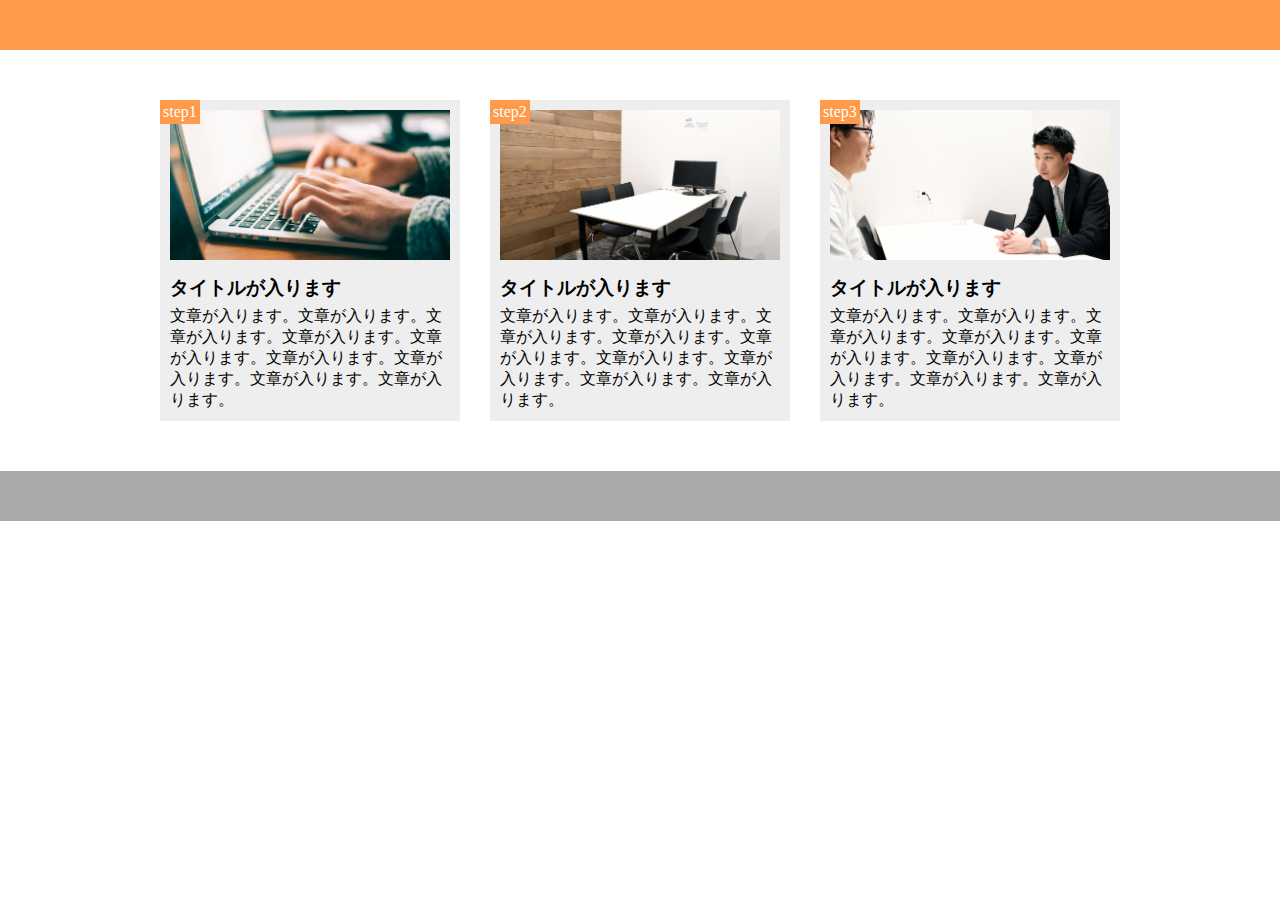
<file: 演習問題/1-10_exercise/index.html>
<!DOCTYPE html>
<html lang="ja">

<head>
  <meta charset="UTF-8" />
  <meta name="viewport" content="width=device-width">
  <title>10章　課題</title>
  <link rel="stylesheet" href="style.css" />
</head>

<body>
  <header></header>
  <main>
    
      <div class="step-box">
        <div class="step-img1"></div>
        <span class="step-num">step1</span>
        <h3 class="title">タイトルが入ります</h3>
        <p class="text">
          文章が入ります。文章が入ります。文章が入ります。文章が入ります。文章が入ります。文章が入ります。文章が入ります。文章が入ります。文章が入ります。
        </p>
      </div>

      <div class="step-box">
        <div class="step-img2"></div>
        <span class="step-num">step2</span>
        <h3 class="title">タイトルが入ります</h3>
        <p class="text">
          文章が入ります。文章が入ります。文章が入ります。文章が入ります。文章が入ります。文章が入ります。文章が入ります。文章が入ります。文章が入ります。
        </p>
      </div>

      <div class="step-box">
        <div class="step-img3"></div>
        <span class="step-num">step3</span>
        <h3 class="title">タイトルが入ります</h3>
        <p class="text">
          文章が入ります。文章が入ります。文章が入ります。文章が入ります。文章が入ります。文章が入ります。文章が入ります。文章が入ります。文章が入ります。
        </p>
      </div>
  </main>
  <footer></footer>
</body>

</html>
</file>
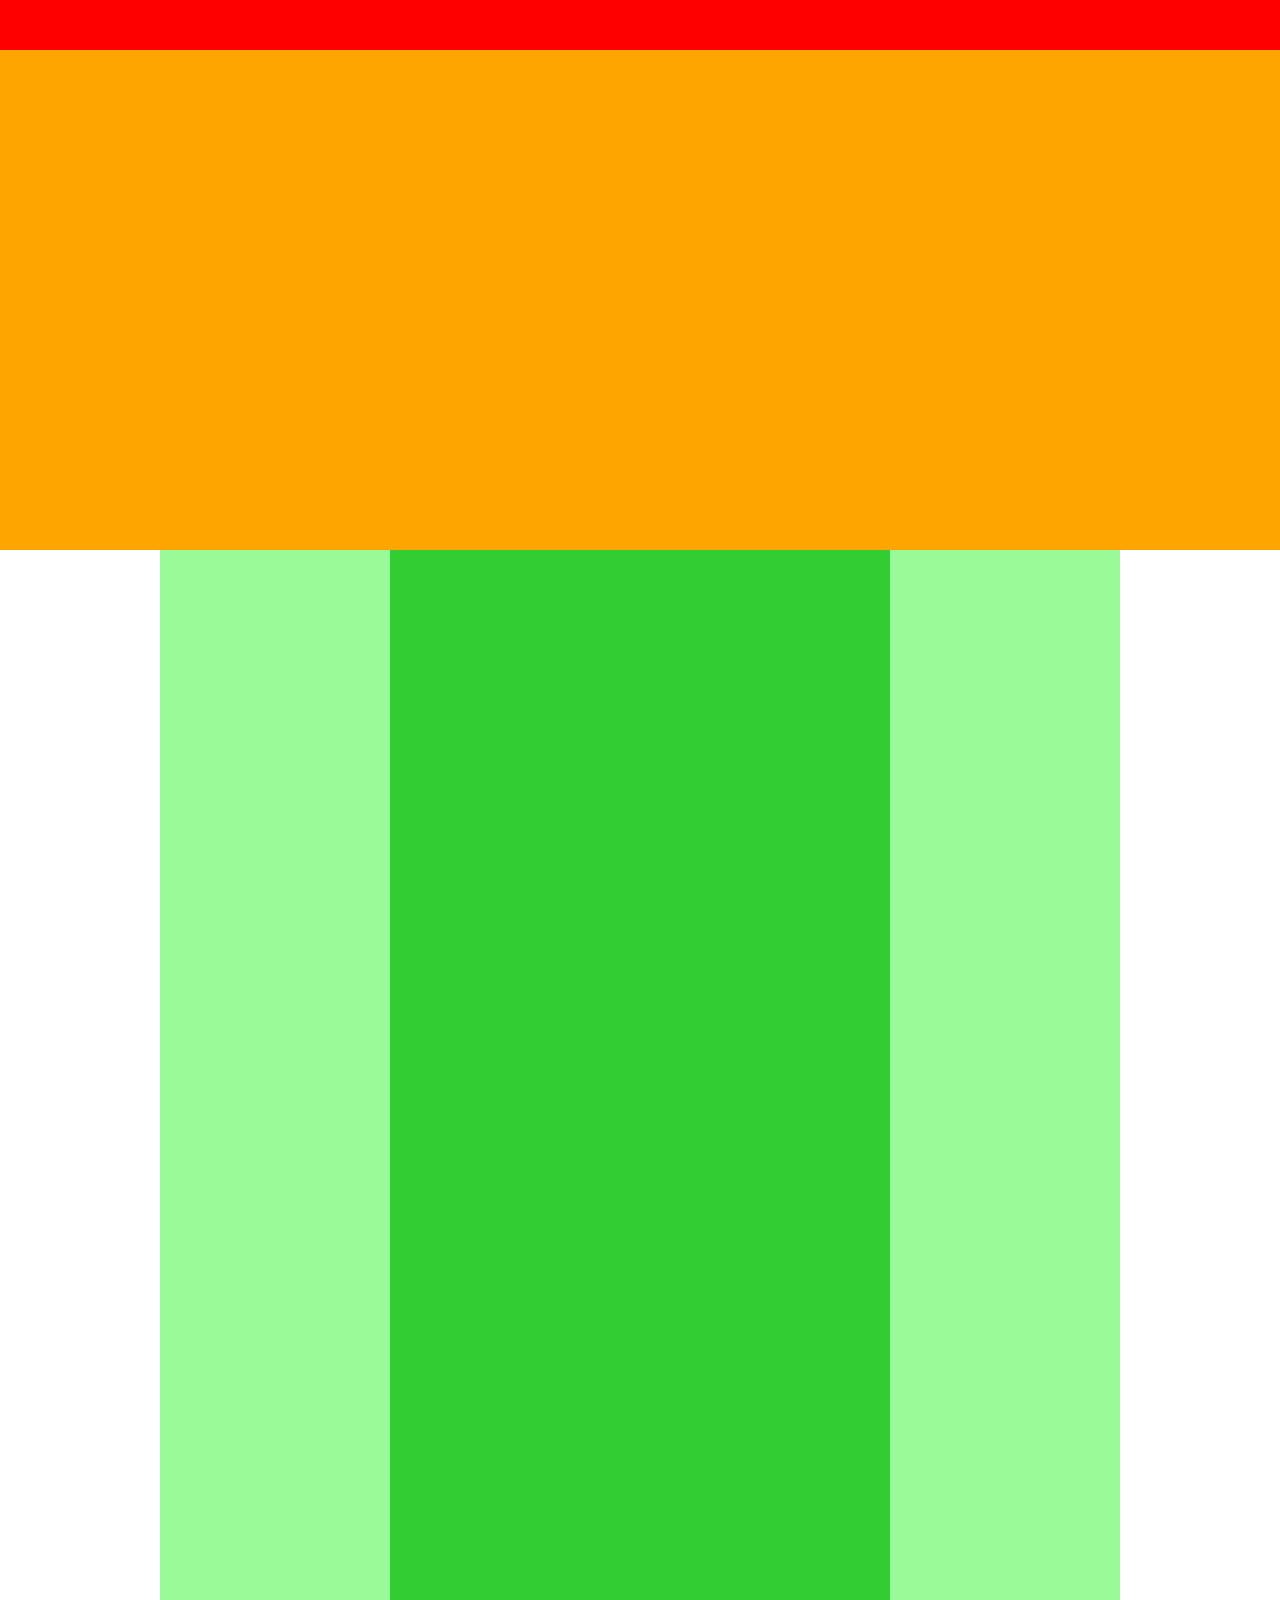
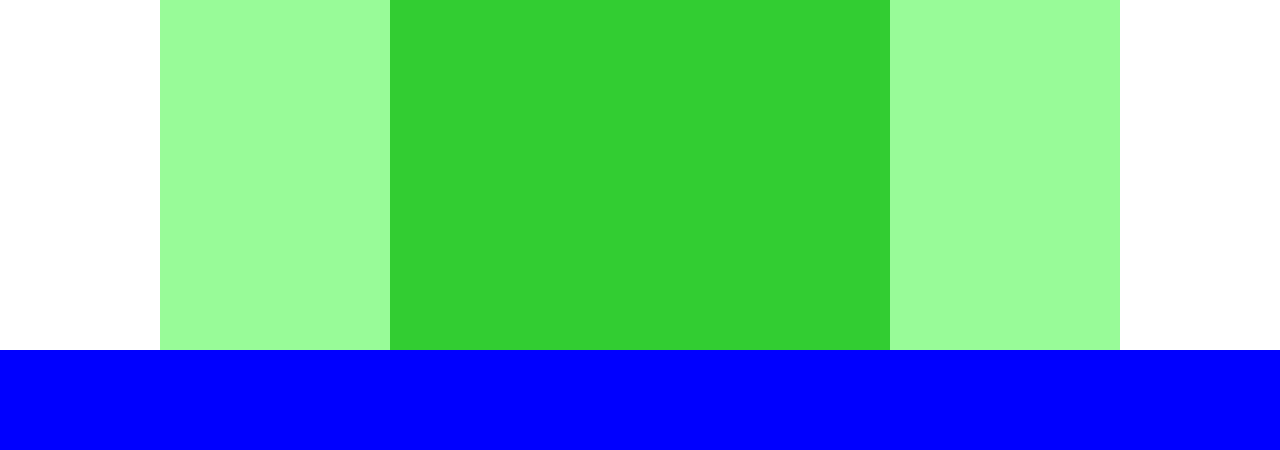
<file: 演習問題/1-4_exercise/index.html>
<!DOCTYPE html>
<html lang="ja">
  <head>
    <meta charset="UTF-8" />
    <title>4章演習</title>
    <link rel="stylesheet" href="style.css" />
  </head>
  <body>
    <div class="header"></div>

    <div class="main-visual"></div>

    <div class="main">
      <div class="sidebar-left"></div>
      <div class="blog"></div>
      <div class="sidebar-right"></div>
    </div>

    <div class="footer"></div>
  </body>
</html>
</file>
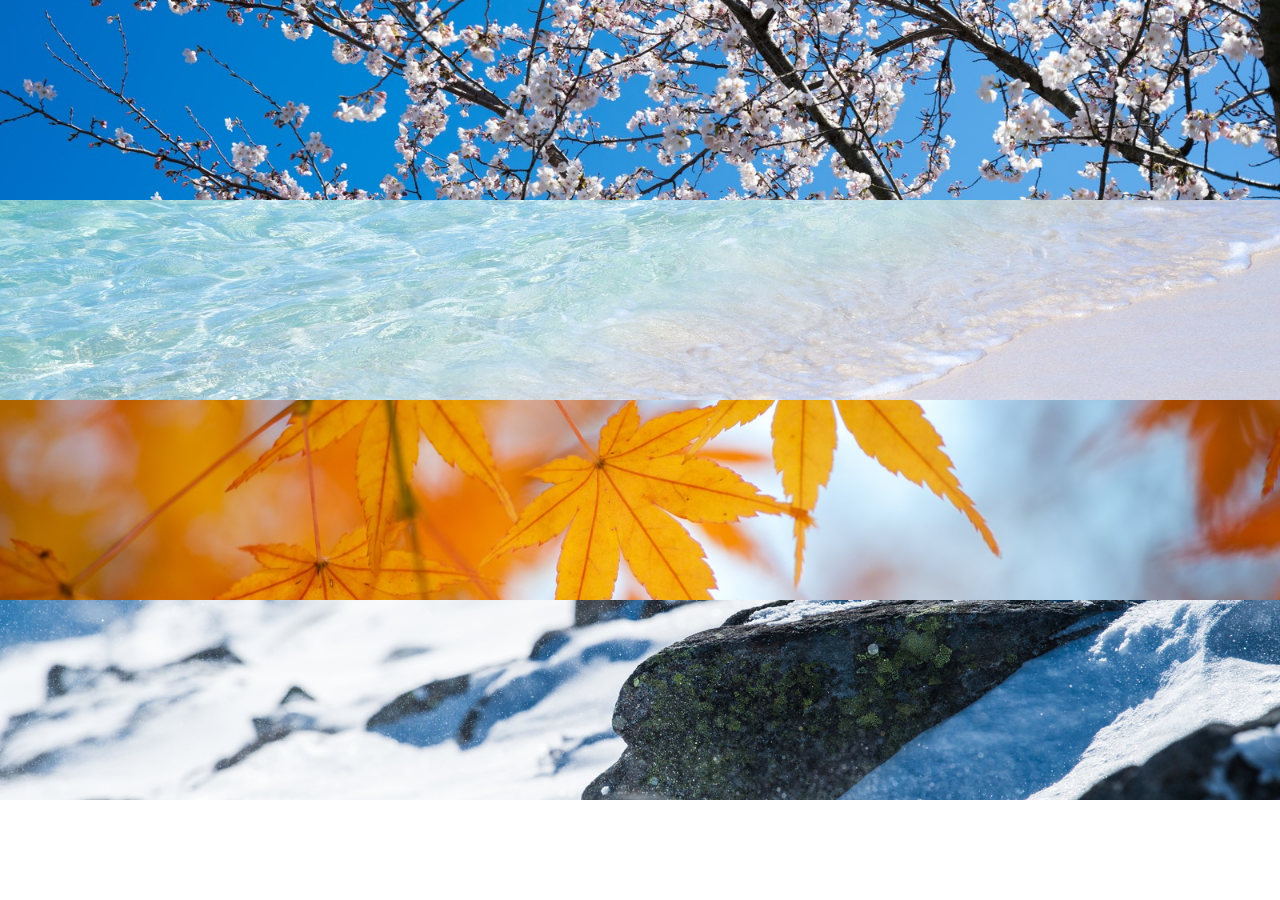
<file: 演習問題/1-6_exercise/index.html>
<!DOCTYPE html>
<html lang="ja">
  <head>
    <meta charset="UTF-8" />
    <title>6章演習</title>
    <link rel="stylesheet" href="style.css" />
  </head>
  <body>
    <div class="box1"></div>

    <div class="box2"></div>

    <div class="box3"></div>

    <div class="box4"></div>
  </body>
</html>
</file>
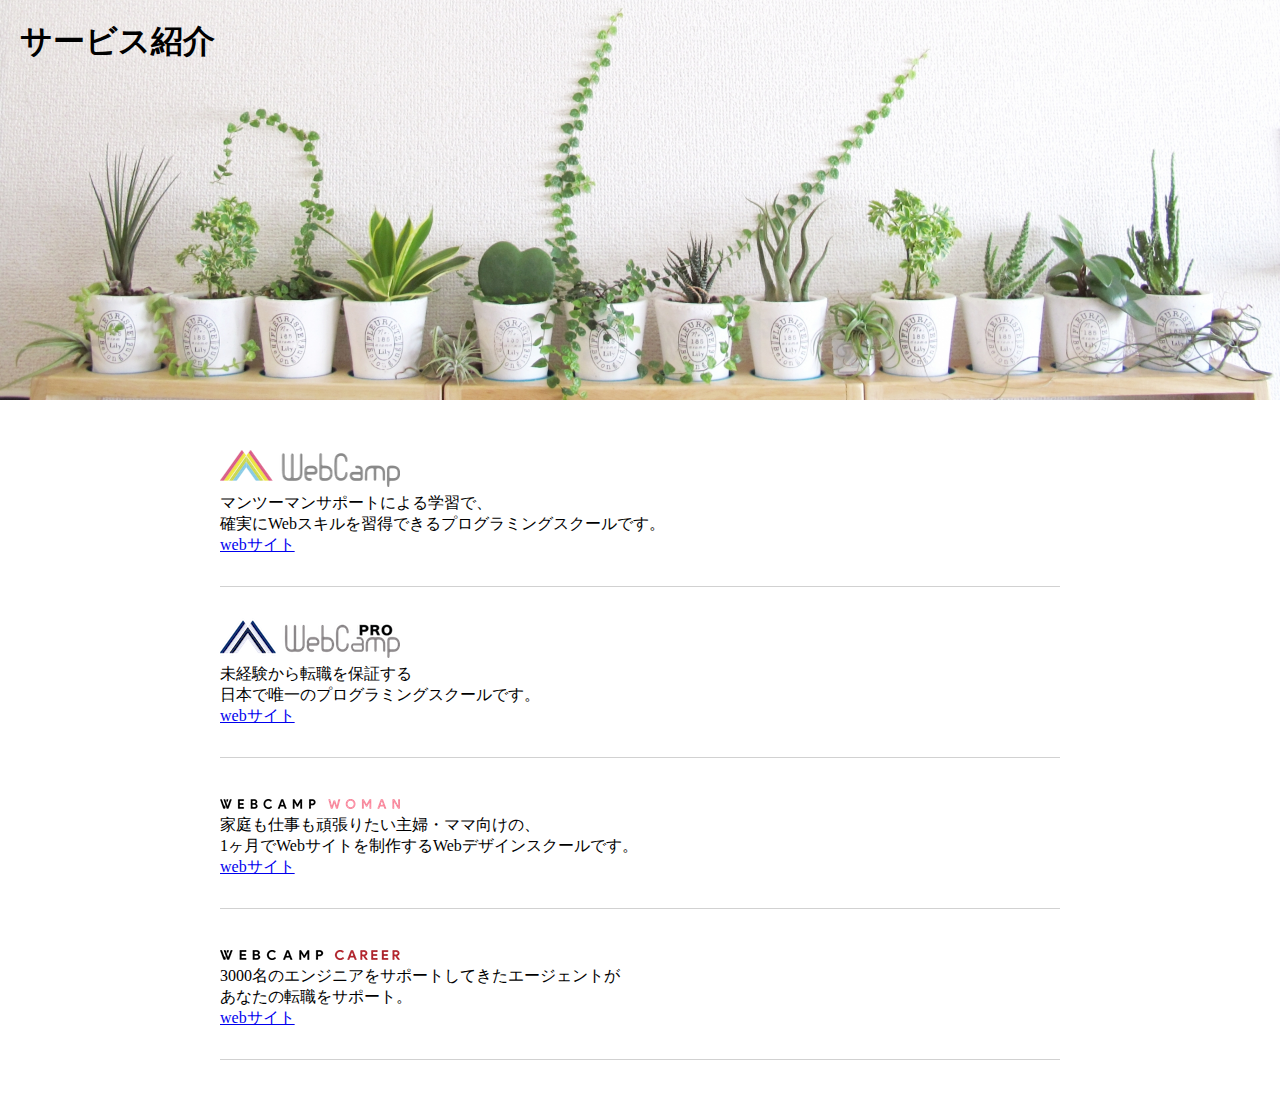
<file: 演習問題/1-7_exercise/index.html>
<!DOCTYPE html>
<html lang="ja">
  <head>
    <meta charset="UTF-8" />
    <title>7章演習</title>
    <link rel="stylesheet" href="style.css" />
  </head>
  <body>
    <section class="main-visual">
      <h1 class="headline">サービス紹介</h1>
    </section>
    <main>
      <section class="service1">
        <h2><img src="img/wc-logo.png" alt="ロゴ" /></h2>
        <p>
          マンツーマンサポートによる学習で、<br />確実にWebスキルを習得できるプログラミングスクールです。
        </p>
        <a href="https://web-camp.io/">webサイト</a>
      </section>

      <section class="service2">
        <h2><img src="img/wcp-logo.png" alt="ロゴ" /></h2>
        <p>
          未経験から転職を保証する<br />日本で唯一のプログラミングスクールです。
        </p>
        <a href="http://web-camp.io/pro/">webサイト</a>
      </section>

      <section class="service3">
        <h2><img src="img/wcw-logo.png" alt="ロゴ" /></h2>
        <p>
          家庭も仕事も頑張りたい主婦・ママ向けの、<br />1ヶ月でWebサイトを制作するWebデザインスクールです。
        </p>
        <a href="http://web-camp.io/woman/">webサイト</a>
      </section>

      <section class="service4">
        <h2><img src="img/wcc-logo.png" alt="ロゴ" /></h2>
        <p>
          3000名のエンジニアをサポートしてきたエージェントが<br />あなたの転職をサポート。
        </p>
        <a href="http://web-camp.io/career/">webサイト</a>
      </section>
    </main>
  </body>
</html>
</file>
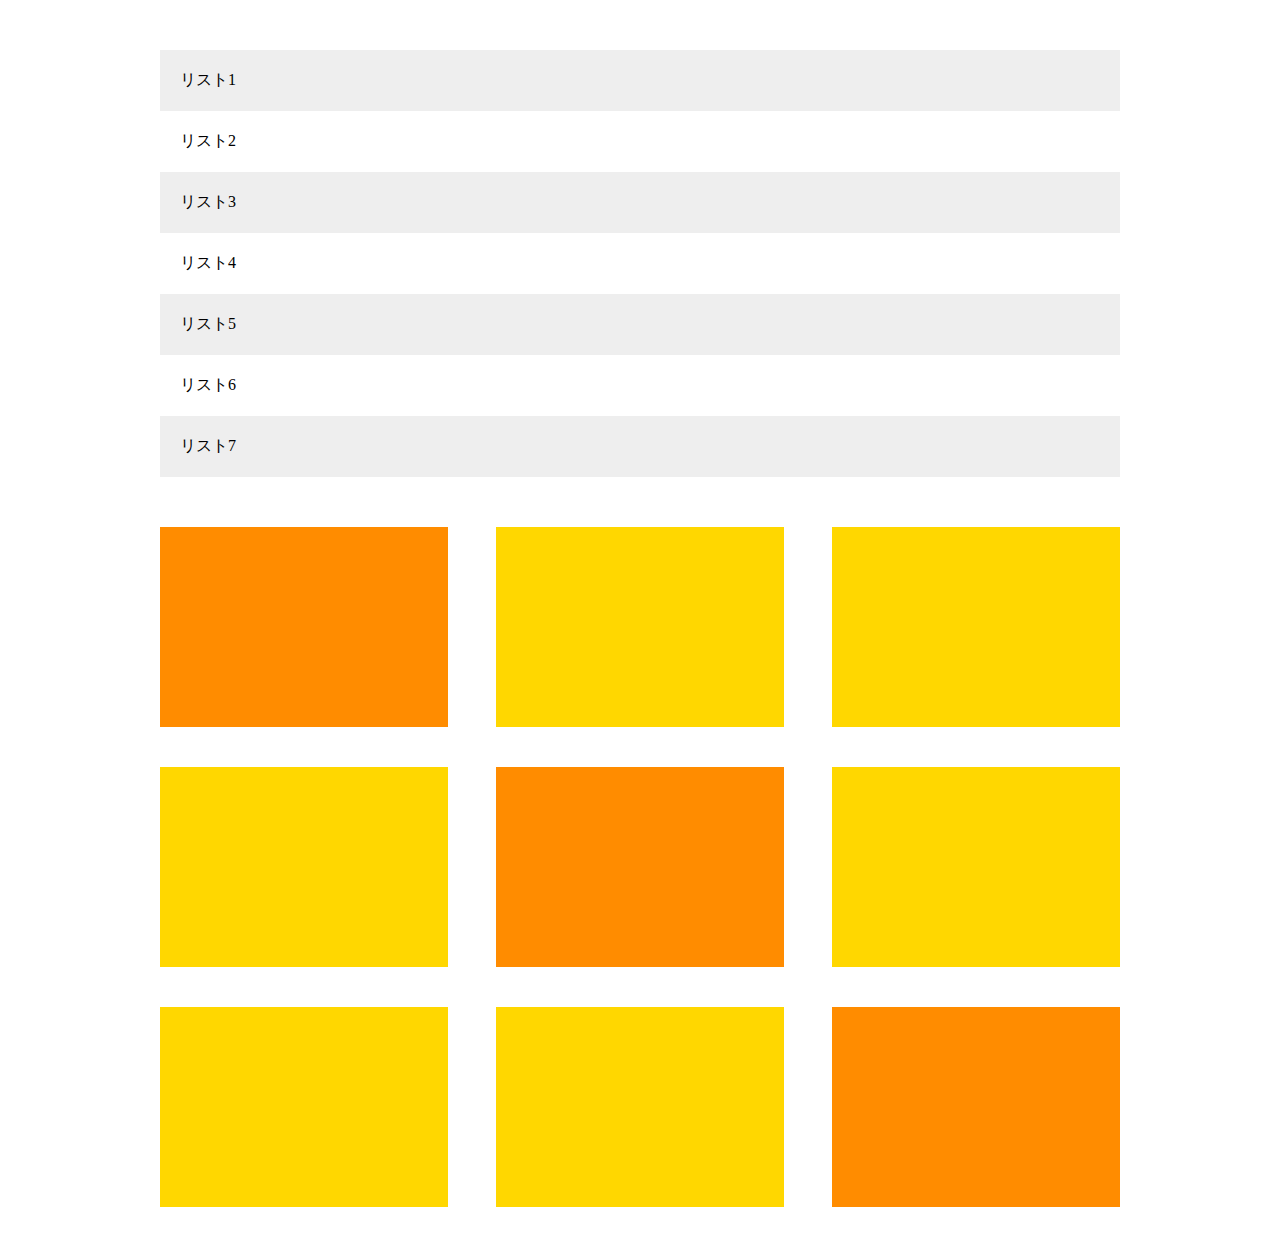
<file: 演習問題/1-8_exercise/index.html>
<!DOCTYPE html>
<html lang="ja">
  <head>
    <meta charset="UTF-8" />
    <title>8章演習</title>
    <link rel="stylesheet" href="style.css" />
  </head>
  <body>
    <main>
      <ul class="item-list">
        <li class="item">リスト1</li>
        <li class="item">リスト2</li>
        <li class="item">リスト3</li>
        <li class="item">リスト4</li>
        <li class="item">リスト5</li>
        <li class="item">リスト6</li>
        <li class="item">リスト7</li>
      </ul>

      <div class="box-list">
        <div class="box"></div>
        <div class="box"></div>
        <div class="box"></div>
        <div class="box"></div>
        <div class="box"></div>
        <div class="box"></div>
        <div class="box"></div>
        <div class="box"></div>
        <div class="box"></div>
      </div>
    </main>
  </body>
</html>
</file>
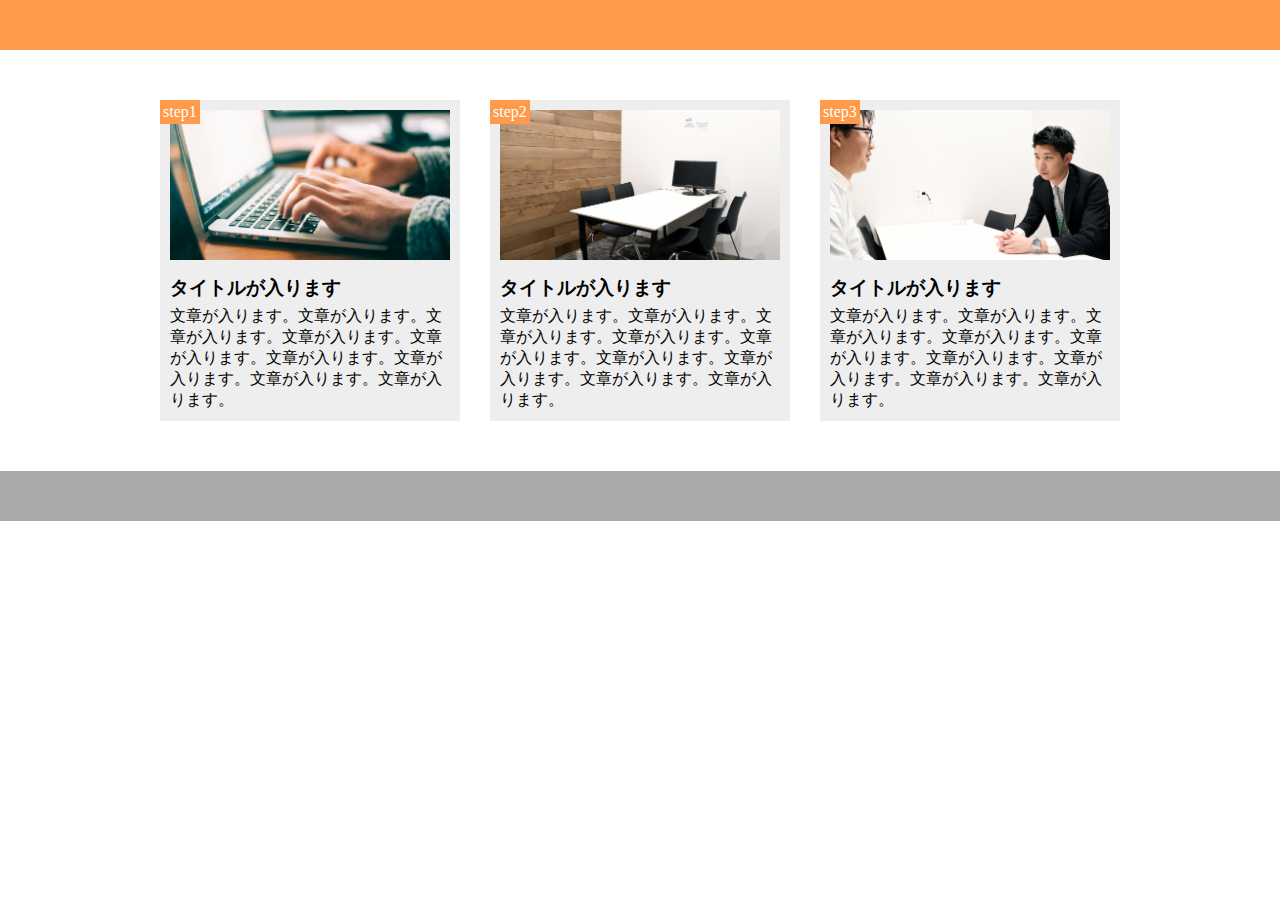
<file: 演習問題/1-9_exercise/index.html>
<!DOCTYPE html>
<html lang="ja">
  <head>
    <meta charset="UTF-8" />
    <title>9章演習</title>
    <link rel="stylesheet" href="style.css" />
  </head>
  <body>
    <header></header>
    <main>
      <div class="step-box">
        <div class="step-img1"></div>
        <span class="step-num">step1</span>
        <h3 class="title">タイトルが入ります</h3>
        <p class="text">
          文章が入ります。文章が入ります。文章が入ります。文章が入ります。文章が入ります。文章が入ります。文章が入ります。文章が入ります。文章が入ります。
        </p>
      </div>

      <div class="step-box">
        <div class="step-img2"></div>
        <span class="step-num">step2</span>
        <h3 class="title">タイトルが入ります</h3>
        <p class="text">
          文章が入ります。文章が入ります。文章が入ります。文章が入ります。文章が入ります。文章が入ります。文章が入ります。文章が入ります。文章が入ります。
        </p>
      </div>

      <div class="step-box">
        <div class="step-img3"></div>
        <span class="step-num">step3</span>
        <h3 class="title">タイトルが入ります</h3>
        <p class="text">
          文章が入ります。文章が入ります。文章が入ります。文章が入ります。文章が入ります。文章が入ります。文章が入ります。文章が入ります。文章が入ります。
        </p>
      </div>
    </main>
    <footer></footer>
  </body>
</html>
</file>
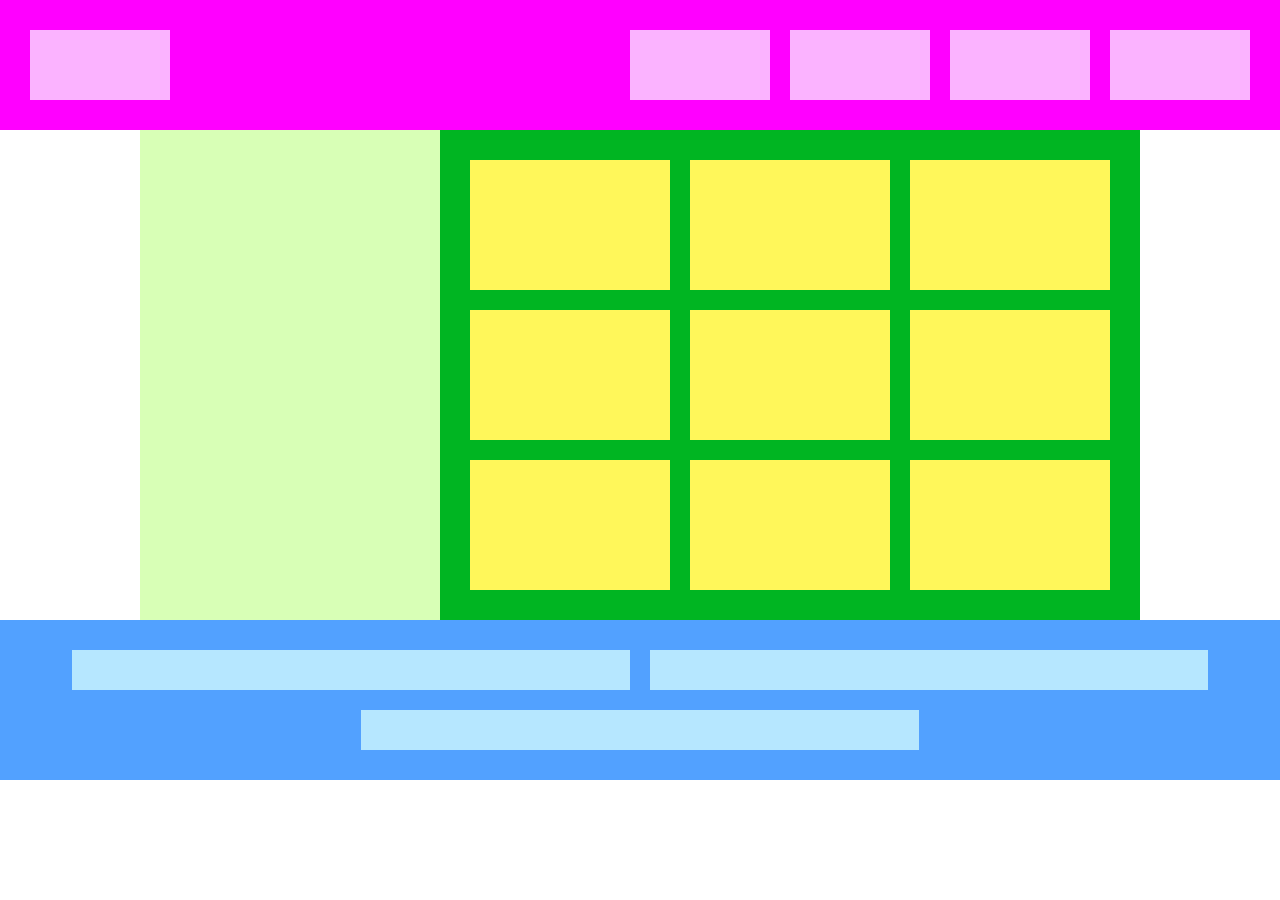
<file: 演習問題/1-X_exercise/index.html>
<!DOCTYPE html>
<html lang="ja">
  <head>
    <meta charset="utf8" />
    <title>X章演習</title>
    <link rel="stylesheet" href="style.css" />
  </head>
  <body>
    <!-- header用のdiv -->
    <div class="header">
      <div></div>
      <div></div>
      <div></div>
      <div></div>
      <div></div>
    </div>

    <!-- main用のdiv -->
    <div class="main">
      <div class="sidebar"></div>
      <div class="content">
        <div></div>
        <div></div>
        <div></div>
        <div></div>
        <div></div>
        <div></div>
        <div></div>
        <div></div>
        <div></div>
      </div>
    </div>

    <!-- footer用のdiv -->
    <div class="footer">
      <div></div>
      <div></div>
      <div></div>
    </div>
  </body>
</html>
</file>
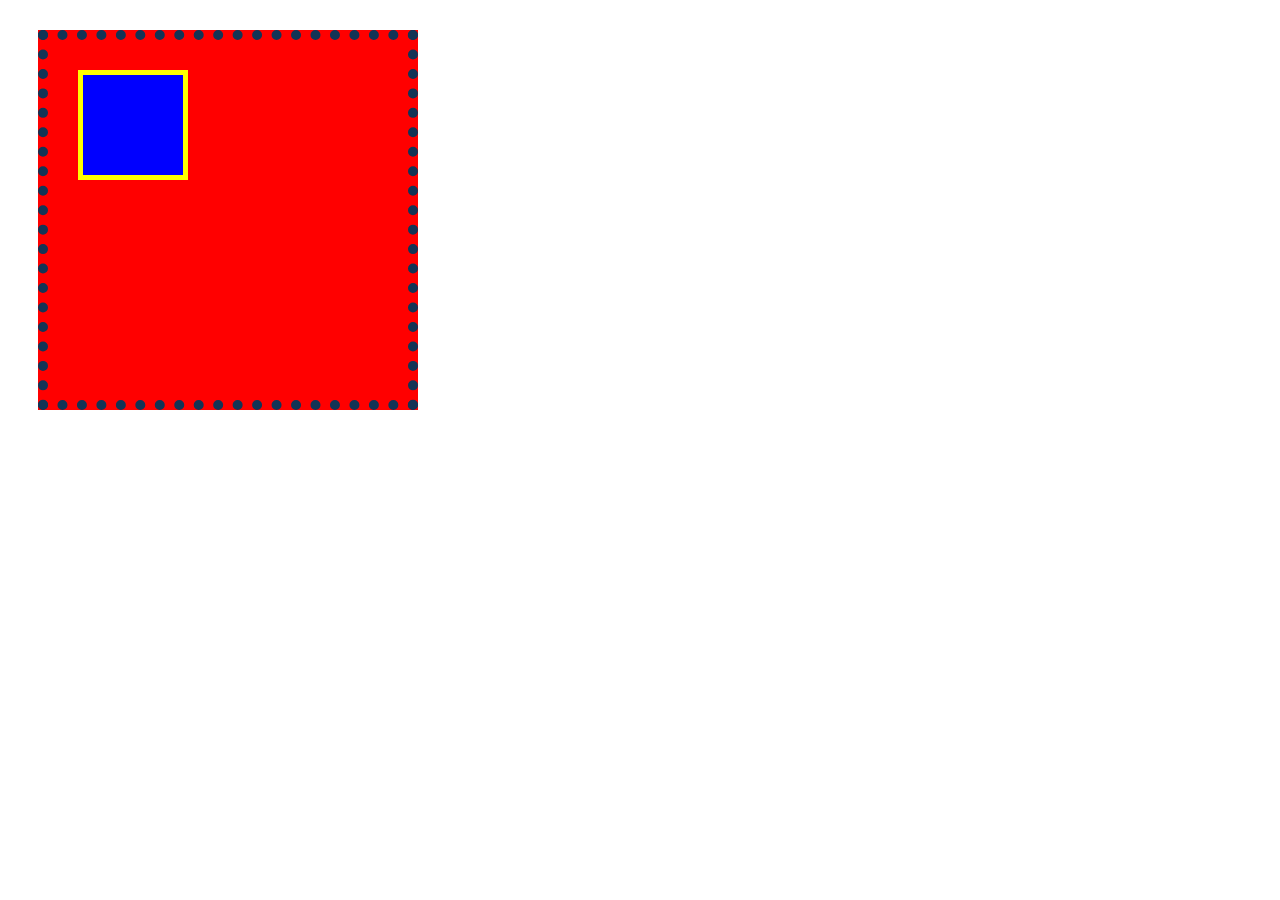
<file: box/box.html>
<!DOCTYPE html>
<html lang="ja">
  <head>
    <meta charset="UTF-8" />
    <link rel="stylesheet" href="box.css" />
    <title>BOX</title>
  </head>

  <body>
    <div class="box1">
      <div class="box2"></div>
    </div>
  </body>
</html>
</file>
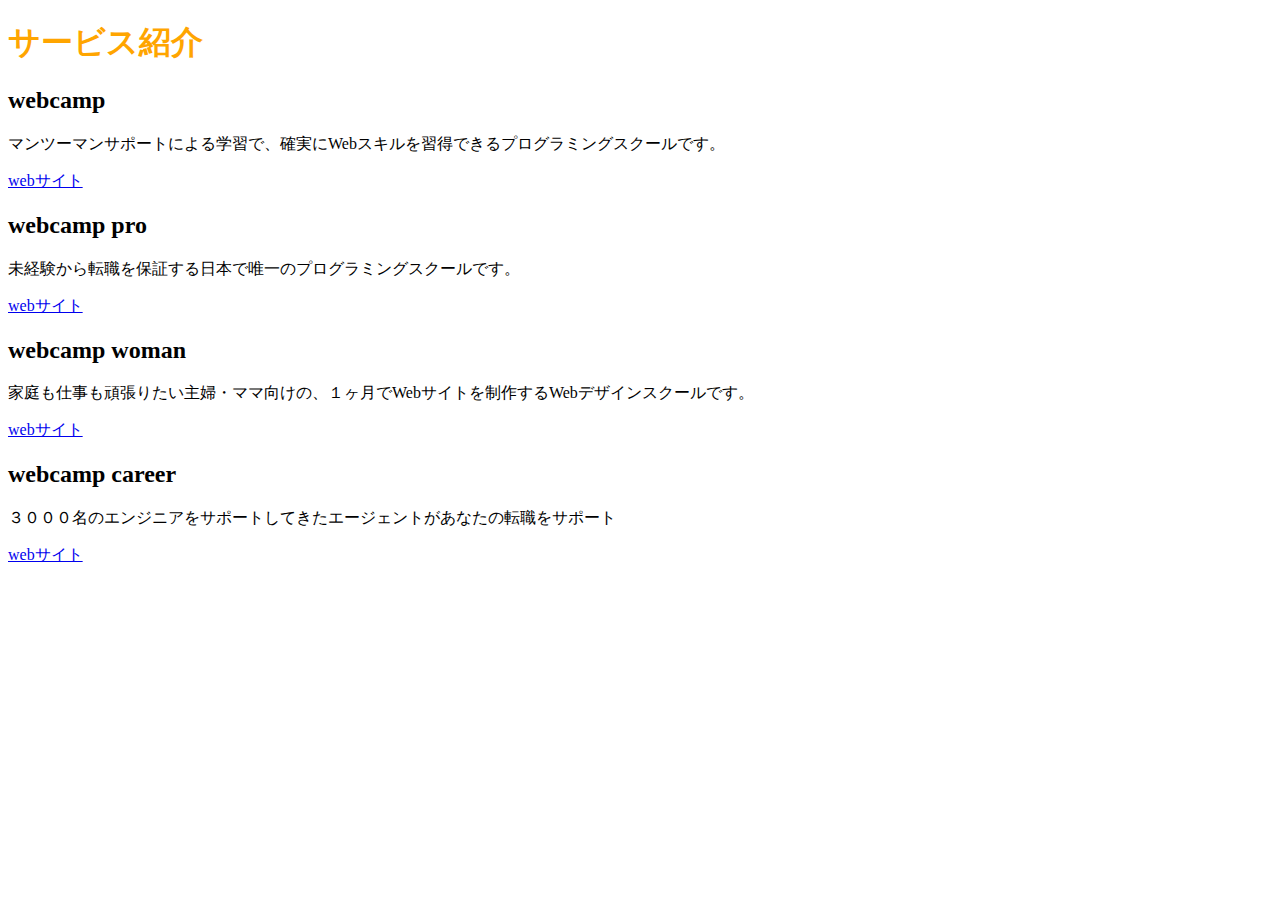
<file: sample/1-2_exercise/1-2.html>
<!DOCTYPE html>
<html lang="ja">
<head>
  <meta charset="UTF-8">
  <meta name="viewport" content="width=device-width, initial-scale=1.0">
  <title>1-2_exeicise</title>
  <link rel="stylesheet" href="1-2.css">
</head>
<body>
  <h1>サービス紹介</h1>
  <h2>webcamp</h2>
  <p>マンツーマンサポートによる学習で、確実にWebスキルを習得できるプログラミングスクールです。</p>
  <a href="#">webサイト</a>
  <h2>webcamp pro</h2>
  <p>未経験から転職を保証する日本で唯一のプログラミングスクールです。</p>
  <a href="#">webサイト</a>
  <h2>webcamp woman</h2>
  <p>家庭も仕事も頑張りたい主婦・ママ向けの、１ヶ月でWebサイトを制作するWebデザインスクールです。</p>
  <a href="#">webサイト</a>
  <h2>webcamp career</h2>
  <p>３０００名のエンジニアをサポートしてきたエージェントがあなたの転職をサポート</p>
  <a href="#">webサイト</a>
</body>
</html>
</file>
<file: 演習問題/1-10_exercise/style.css>
* {
  box-sizing: border-box;
  margin: 0;
  padding: 0;
}

header {
  height: 50px;
  background-color: #ff9a4b;
}

main {
  width: 960px;
  margin: 50px auto;
  display: flex;
}

.step-box {
  width: 300px;
  margin-right: 30px;
  padding: 10px;
  position: relative;
  background-color: #eee;
}

.step-box:last-child {
  margin-right: 0;
}

.step-img1 {
  height: 150px;
  background-image: url(img/flow01.png);
  background-position: bottom;
  background-size: cover;
}

.step-img2 {
  height: 150px;
  background-image: url(img/flow02.png);
  background-position: bottom;
  background-size: cover;
}

.step-img3 {
  height: 150px;
  background-image: url(img/flow03.png);
  background-position: bottom;
  background-size: cover;
}

.step-num {
  padding: 3px;
  position: absolute;
  top: 0;
  left: 0;
  background-color: #ff9a4b;
  color: #fff;
}

.title {
  margin: 15px 0 5px;
}

footer {
  height: 50px;
  background-color: #aaa;
}

@media screen and (max-width:768px) {
  main {
    width: 100%;
    margin: 50px auto;
    justify-content: center;
    flex-wrap: wrap;
  }

  .step-box {
    width: 90%;
    margin-right: 0px;
    margin-bottom: 20px;
  }
  .step-box:last-child {
    margin-bottom: 0px;
  }
}
</file>
<file: 演習問題/1-4_exercise/style.css>
* {
  margin: 0;
  padding: 0;
  box-sizing: border-box;
}

.main-visual {
  width: 100%;
  height: 500px;
  background-color: orange;
}

.header {
  width: 100%;
  height: 50px;
  background-color: red;
}

.main {
  width: 960px;
  margin: 0 auto;
  display: flex;
  justify-content: center;
}

.sidebar-left {
  width: 230px;
  height: 1400px;
  background-color: palegreen;
}

.blog {
  width: 500px;
  height: 1400px;
  background-color: limegreen;
}

.sidebar-right {
  width: 230px;
  height: 1400px;
  background-color: palegreen;
}

.footer {
  width: 100%;
  height: 100px;
  background-color: blue;
}
</file>
<file: 演習問題/1-6_exercise/style.css>
* {
  margin: 0;
  padding: 0;
  box-sizing: border-box;
}

.box1 {
  height: 200px;
  background-image: url(img/box1.jpg);
  background-size: cover;
  background-position: center;
}

.box2 {
  height: 200px;
  background-image: url(img/box2.jpg);
  background-size: cover;
  background-position: center;
}

.box3 {
  height: 200px;
  background-image: url(img/box3.jpg);
  background-size: cover;
  background-position: center;
}

.box4 {
  height: 200px;
  background-image: url(img/box4.jpg);
  background-size: cover;
  background-position: center;
}
</file>
<file: 演習問題/1-7_exercise/style.css>
* {
  margin: 0;
  padding: 0;
  box-sizing: border-box;
}

.main-visual {
  height: 400px;
  width: 100%;
  background-image: url(img/mv.jpg);
  background-size: cover;
  background-position: bottom;
}

.headline {
  padding: 20px;
}

main {
  width: 840px;
  margin: 50px auto;
}

.service1 {
  margin-bottom: 30px;
  border-bottom: 1px solid #d1d1d1;
  padding-bottom: 30px;
}

.service2 {
  margin-bottom: 30px;
  border-bottom: 1px solid #d1d1d1;
  padding-bottom: 30px;
}

.service3 {
  margin-bottom: 30px;
  border-bottom: 1px solid #d1d1d1;
  padding-bottom: 30px;
}

.service4 {
  border-bottom: 1px solid #d1d1d1;
  padding-bottom: 30px;
}
</file>
<file: 演習問題/1-8_exercise/style.css>
* {
  margin: 0;
  padding: 0;
  box-sizing: border-box;
}

main {
  width: 960px;
  margin: 50px auto;
}

.item-list {
  margin-bottom: 50px;
}

.item {
  padding: 20px;
  list-style: none;
}

.item:nth-child(odd) {
  background-color: #eee;
}

.box-list {
  display: flex;
  flex-wrap: wrap;
}

.box {
  background-color: #ffd700;
  width: 30%;
  height: 200px;
  margin-right: 5%;
  margin-bottom: 40px;
}

.box:first-child,
.box:nth-child(5),
.box:last-child {
  background-color: #ff8c00;
}

.box:nth-child(3n) {
  margin-right: 0;
}

.box:nth-last-child(-n + 3) {
  margin-bottom: 0;
}
</file>
<file: 演習問題/1-9_exercise/style.css>
* {
  box-sizing: border-box;
  margin: 0;
  padding: 0;
}

header {
  height: 50px;
  background-color: #ff9a4b;
}

main {
  width: 960px;
  margin: 50px auto;
  display: flex;
}

.step-box {
  width: 300px;
  margin-right: 30px;
  padding: 10px;
  position: relative;
  background-color: #eee;
}

.step-box:last-child {
  margin-right: 0;
}

.step-img1 {
  height: 150px;
  background-image: url(img/flow01.png);
  background-position: bottom;
  background-size: cover;
}

.step-img2 {
  height: 150px;
  background-image: url(img/flow02.png);
  background-position: bottom;
  background-size: cover;
}

.step-img3 {
  height: 150px;
  background-image: url(img/flow03.png);
  background-position: bottom;
  background-size: cover;
}

.step-num {
  padding: 3px;
  position: absolute;
  top: 0;
  left: 0;
  background-color: #ff9a4b;
  color: #fff;
}

.title {
  margin: 15px 0 5px;
}

footer {
  height: 50px;
  background-color: #aaa;
}
</file>
<file: 演習問題/1-X_exercise/style.css>
* {
  margin: 0;
  padding: 0;
  box-sizing: border-box;
}

.header {
  background-color: #ff00ff;
  padding: 30px 20px;
  display: flex;
  justify-content: flex-end;
}
.header > div {
  background-color: #fbb3ff;
  width: 140px;
  height: 70px;
  margin: 0 10px;
}
.header > :first-child {
  margin-right: auto;
}

.main {
  display: flex;
  justify-content: center;
}
.sidebar {
  background-color: #d8ffb6;
  width: 300px;
}
.content {
  background-color: #00b522;
  padding: 20px;
  max-width: 700px;
  flex-grow: 1;
  display: flex;
  flex-wrap: wrap;
  justify-content: center;
}
.content > div {
  background-color: #fff75a;
  flex-basis: 200px;
  height: 130px;
  margin: 10px;
}

.footer {
  background-color: #52a1ff;
  padding: 20px;
  display: flex;
  flex-wrap: wrap;
  justify-content: center;
}
.footer > div {
  background-color: #b6e7ff;
  width: 45%;
  max-width: 600px;
  height: 40px;
  margin: 10px;
}
</file>
<file: box/box.css>
.box1 {
  width: 300px;
  height: 300px;
  color: #000000;
  background-color:#ff0000;
  border: 10px dotted #123456;
  margin: 30px;
  padding: 30px;
}

.box2 {
  width: 100px;
  height: 100px;
  background-color: blue;
  border: 5px solid yellow;
}
</file>
<file: sample/1-2_exercise/1-2.css>
h1 {
  color: orange;
}
</file>
